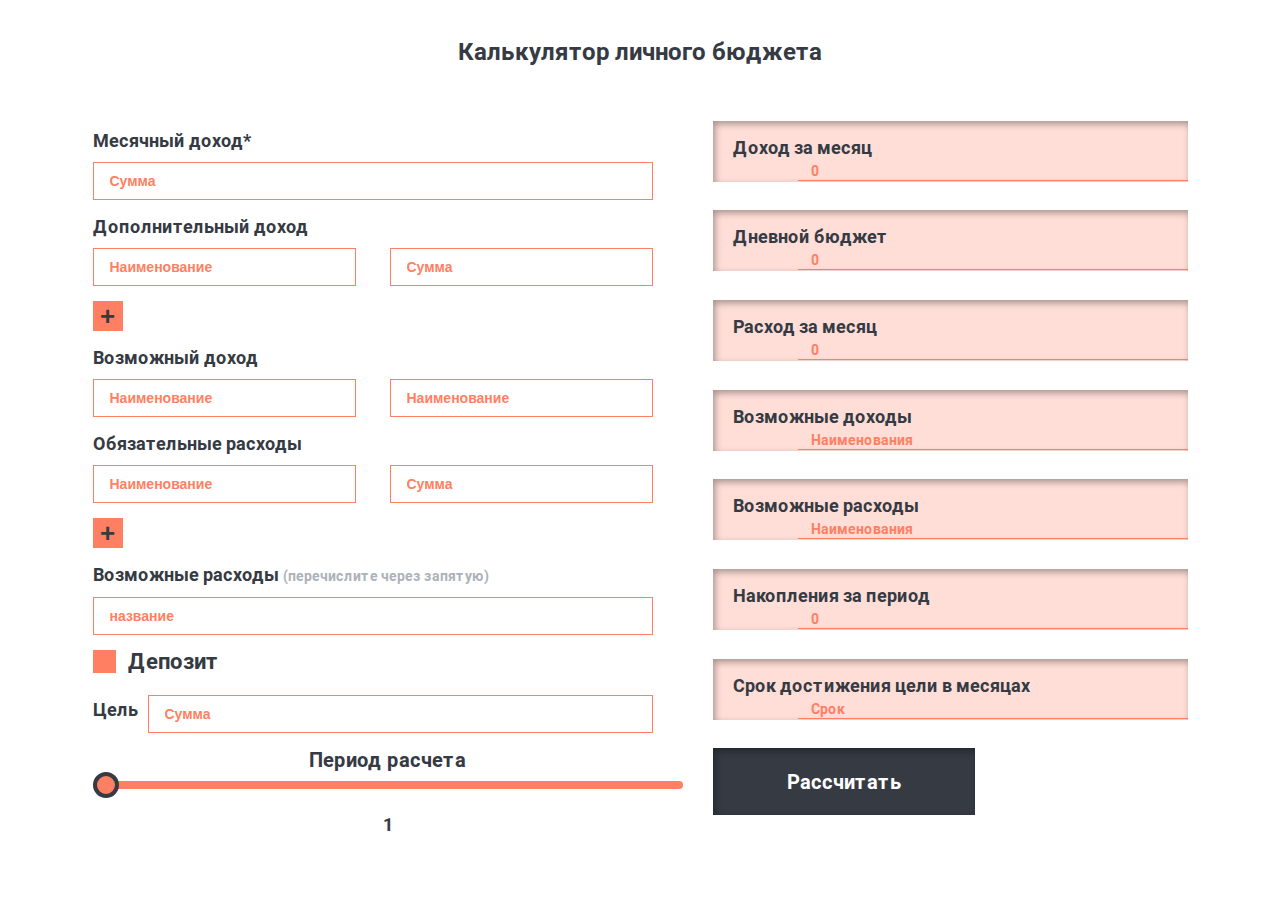
<file: index.html>
<!doctype html>
<html lang="pl">
<head>
    <meta charset="UTF-8">
    <meta name="viewport"
          content="width=device-width, user-scalable=no, initial-scale=1.0, maximum-scale=1.0, minimum-scale=1.0">
    <meta http-equiv="X-UA-Compatible" content="ie=edge">
    <link rel="preload" href="./font/Roboto-Bold.woff2" as="font" type="font/woff2" crossorigin>
    <link rel="stylesheet" href="./css/style.min.css">
    <title>Document</title>
</head>
<body>
<h1>Калькулятор личного бюджета</h1>
<section class="main">

    <div class="calc">
        <div class="data">
            <div class="salary">
                <div class="salary-title title">Месячный доход*</div>
                <input type="text" class="salary-amount" placeholder="Сумма">
            </div>

            <div class="income">
                <div class="income-title title">Дополнительный доход</div>
                <div class="income-items">
                    <input type="text" class="income-title" placeholder="Наименование">
                    <input type="text" class="income-amount" placeholder="Сумма">
                </div>

                <button class="btn_plus income_add">+</button>
            </div>

            <div class="additional_income">
                <div class="additional_income-title title">Возможный доход</div>
                <input type="text" class="additional_income-item" placeholder="Наименование">
                <input type="text" class="additional_income-item" placeholder="Наименование">
            </div>

            <div class="expenses">
                <div class="expenses-title title" id = "expenses-needed">Обязательные расходы</div>
                <div class="expenses-items">
                    <input type="text" class="expenses-title" placeholder="Наименование">
                    <input type="text" class="expenses-amount" placeholder="Сумма">
                </div>
                <button class="btn_plus expenses_add">+</button>
            </div>
            <div class="additional_expenses">
                <div class="additional_expenses-title title">Возможные расходы <span>(перечислите через запятую)</span></div>
                <input type="text" class="additional_expenses-item" placeholder="название">

            </div>

            <div class="deposit">
                <label class="deposit-label title">Депозит
                    <input id="deposit-check" type="checkbox">
                    <span class="deposit-checkmark"></span>
                </label>
                <select class="deposit-bank">
                    <option value="">Процент</option>
                    <option value="4">Сбербанк</option>
                    <option value="5">Газпромбанк</option>
                    <option value="6">Тинькофф</option>
                    <option value="7">МТС Банк</option>
                    <option value="8">АбсолютБанк</option>
                    <option value="other">Другой</option>
                </select>
                <div class="deposit-calc">
                    <input type="text" class="deposit-amount" placeholder="Сумма">
                    <input type="text" class="deposit-percent" placeholder="Процент">
                </div>
            </div>

            <div class="target">
                <span class="target-title title">Цель</span>
                <input type="text" class="target-amount" placeholder="Сумма">
            </div>

            <div class="period">
                <div class="title period-title">Период расчета</div>
                    <input class="period-select" type="range" step="1" min="1" max="12" value="1">
                <div class="title period-amount">1</div>
            </div>

        </div>

        <div class="result">
            <div class="result-budget_month">
                <span class="title">Доход за месяц</span>
                <input type="text" class="result-total budget_month-value" placeholder="0" disabled>
            </div>
            <div class="result-budget_day">
                <span class="title">Дневной бюджет</span>
                <input type="text" class="result-total budget_day-value" placeholder="0">
            </div>

            <div class="result-expenses_month">
                <span class="title">Расход за месяц</span>
                <input type="text" class="result-total expenses_month-value" placeholder="0" disabled>
            </div>
            <div class="result-additional_income">
                <span class="title">Возможные доходы</span>
                <input type="text" class="result-total additional_income-value" placeholder="Наименования" disabled>
            </div>
            <div class="result-additional_expenses">
                <span class="title">Возможные расходы</span>
                <input type="text" class="result-total additional_expenses-value" placeholder="Наименования" disabled>
            </div>

            <div class="result-income_period">
                <span class="title">Накопления за период</span>
                <input type="text" class="result-total income_period-value" placeholder="0" disabled>
            </div>
            <div class="result-target_month">
                <span class="title">Срок достижения цели в месяцах</span>
                <input type="text" class="result-total target_month-value" placeholder="Срок" disabled>
            </div>
            <div class="control">
                <button id="start">Рассчитать</button>
                <button id="cancel">Сбросить</button>
            </div>
        </div>


    </div>


</section>
    <script src = "./script.js"></script>
</body>
</html>
</file>
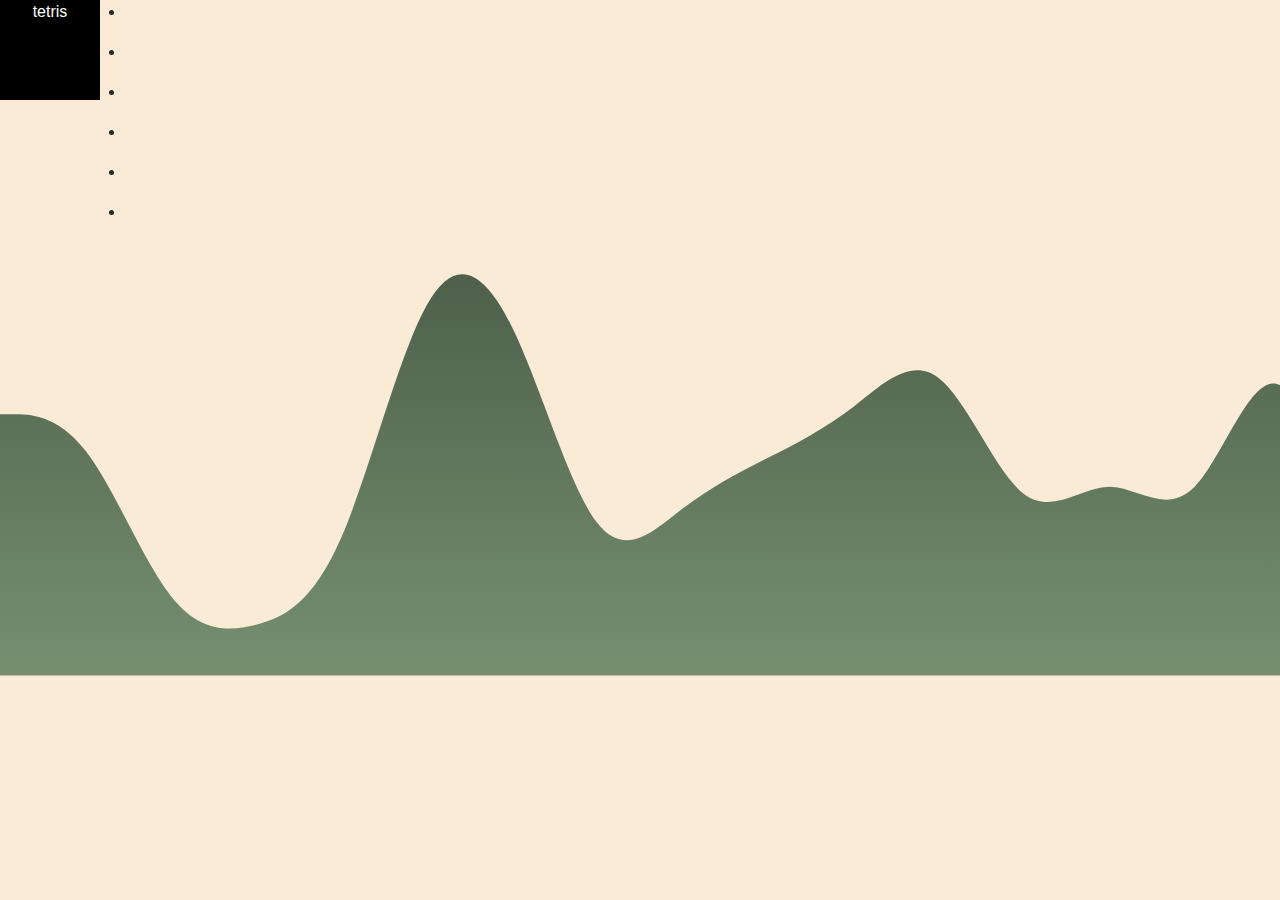
<file: project_folder/main.html>
<!DOCTYPE html>
<html lang="en">
<head>
    <meta charset="UTF-8">
    <meta http-equiv="X-UA-Compatible" content="IE=edge">
    <meta name="viewport" content="width=device-width, initial-scale=1.0">
    <link rel="stylesheet" href="https://stackpath.bootstrapcdn.com/bootstrap/4.3.1/css/bootstrap.min.css" integrity="sha384-ggOyR0iXCbMQv3Xipma34MD+dH/1fQ784/j6cY/iJTQUOhcWr7x9JvoRxT2MZw1T" crossorigin="anonymous">
    <link rel="stylesheet" href="style.css">
    <script src="main.js" defer ></script>
    <title>Lesson01</title>
</head>
<body>
    <section id ="section_one">
        <div class="container">
            <ul> 
                <li class = "mb-3"><span class = "varName"> </span><span class = "varValue"> </span></li>
                <li class = "mb-3"><span class = "varName">  </span><span class = "varValue"> </span></li>
                <li class = "mb-3"><span class = "varName">  </span><span class = "varValue"> </span></li>
                <li class = "mb-3"><span class = "varName">  </span><span class = "varValue"> </span></li>
                <li class = "mb-3"><span class = "varName">  </span><span class = "varValue"> </span></li>
                <li class = "mb-3"><span class = "varName">  </span><span class = "varValue"> </span></li>
            </ul>
        </div>
    </section>
    <section id = "section_two">
        <svg id="wave" style="transform:rotate(0deg); transition: 0.3s" viewBox="0 0 1440 490" version="1.1" xmlns="http://www.w3.org/2000/svg"><defs><linearGradient id="sw-gradient-0" x1="0" x2="0" y1="1" y2="0"><stop stop-color="rgba(118, 144, 112, 1)" offset="0%"></stop><stop stop-color="rgba(75, 92, 72, 1)" offset="100%"></stop></linearGradient></defs><path style="transform:translate(0, 0px); opacity:1" fill="url(#sw-gradient-0)" d="M0,196L16,196C32,196,64,196,96,236.8C128,278,160,359,192,400.2C224,441,256,441,288,432.8C320,425,352,408,384,334.8C416,261,448,131,480,73.5C512,16,544,33,576,98C608,163,640,278,672,318.5C704,359,736,327,768,302.2C800,278,832,261,864,245C896,229,928,212,960,187.8C992,163,1024,131,1056,155.2C1088,180,1120,261,1152,285.8C1184,310,1216,278,1248,277.7C1280,278,1312,310,1344,277.7C1376,245,1408,147,1440,163.3C1472,180,1504,310,1536,302.2C1568,294,1600,147,1632,73.5C1664,0,1696,0,1728,8.2C1760,16,1792,33,1824,40.8C1856,49,1888,49,1920,49C1952,49,1984,49,2016,73.5C2048,98,2080,147,2112,179.7C2144,212,2176,229,2208,204.2C2240,180,2272,114,2288,81.7L2304,49L2304,490L2288,490C2272,490,2240,490,2208,490C2176,490,2144,490,2112,490C2080,490,2048,490,2016,490C1984,490,1952,490,1920,490C1888,490,1856,490,1824,490C1792,490,1760,490,1728,490C1696,490,1664,490,1632,490C1600,490,1568,490,1536,490C1504,490,1472,490,1440,490C1408,490,1376,490,1344,490C1312,490,1280,490,1248,490C1216,490,1184,490,1152,490C1120,490,1088,490,1056,490C1024,490,992,490,960,490C928,490,896,490,864,490C832,490,800,490,768,490C736,490,704,490,672,490C640,490,608,490,576,490C544,490,512,490,480,490C448,490,416,490,384,490C352,490,320,490,288,490C256,490,224,490,192,490C160,490,128,490,96,490C64,490,32,490,16,490L0,490Z"></path></svg>
    </section>
</body>
</html>
</file>
<file: project_folder/style.css>
.created-element {
  display:flex;
  justify-content:center;
  align-items: center;
  text-align:center;
  flex-direction: column;
  height: 100vh;
}
.created-element div {
  display:flex
}
body{
  height:100vh;
  background-color: antiquewhite;
}
input{
  margin: 5px;
  border-radius: 0px;
  border: 1px solid gray;
}
</file>
<file: css/style.min.css>
@font-face{font-family:Roboto;src:url(../font/Roboto-Bold.woff2) format("woff2"),url(../font/Roboto-Bold.woff) format("woff")}body{font-family:Roboto,sans-serif;color:#777;padding-top:40px}*{-webkit-box-sizing:border-box;box-sizing:border-box;margin:0;padding:0;outline:0}a,a:active,a:focus,a:hover,a:visited{text-decoration:none}.calc{display:-webkit-box;display:-ms-flexbox;display:flex;-ms-flex-wrap:wrap;flex-wrap:wrap;max-width:90%;margin:auto;-webkit-box-pack:center;-ms-flex-pack:center;justify-content:center}h1{color:#353a43;font-size:24px;font-weight:700;line-height:24px;text-align:center;margin-bottom:50px}.title{color:#353a43;font-size:18px;font-weight:700;line-height:24px;margin-top:15px}.title span{font-size:14px;color:#adb1ba}.data>div{padding-right:30px}.data input[type=text]{height:20px;padding:18px 16px;border:1px solid #ff7f63;margin:9px 30px 0 0;width:263px}.data input[type=text]::-webkit-input-placeholder{color:#ff7f63;font-size:14px;font-weight:700;line-height:24px}.data input[type=text]:-moz-placeholder{color:#ff7f63;font-size:14px;font-weight:700;line-height:24px}.data input[type=text]::-moz-placeholder{color:#ff7f63;font-size:14px;font-weight:700;line-height:24px}.data input[type=text]:-ms-input-placeholder{color:#ff7f63;font-size:14px;font-weight:700;line-height:24px}.data .btn_plus{width:30px;height:30px;text-align:center;line-height:30px;background-color:#ff7f63;color:#353a43;outline:0;border:none;font-size:26px;font-weight:700;cursor:pointer;margin-top:15px}.data .btn_plus:hover{-webkit-box-shadow:inset 2px 3px 7px rgba(0,0,0,.35);box-shadow:inset 2px 3px 7px rgba(0,0,0,.35)}.data .additional_expenses-item,.data .salary-amount{width:calc(100% - 30px)!important}.data .deposit-label{display:block;position:relative;padding-left:35px;margin-bottom:12px;cursor:pointer;font-size:22px;-webkit-user-select:none;-moz-user-select:none;-ms-user-select:none;user-select:none}.data .deposit-label input{position:absolute;opacity:0;cursor:pointer;height:0;width:0}.data .deposit-label .deposit-checkmark{position:absolute;top:0;left:0;height:23px;width:23px;background-color:#ff7f63}.data .deposit-label .deposit-checkmark:after{content:"";position:absolute;display:none;left:9px;top:5px;width:5px;height:10px;border:solid #353a43;border-width:0 3px 3px 0;-webkit-transform:rotate(45deg);transform:rotate(45deg)}.data .deposit-label:hover input~.deposit-checkmark{background-color:#ff7f63;-webkit-box-shadow:inset 2px 3px 7px rgba(0,0,0,.35);box-shadow:inset 2px 3px 7px rgba(0,0,0,.35)}.data .deposit-label input:checked~.deposit-checkmark:after{display:block}.data .deposit-bank{display:none;font-family:Roboto,sans-serif;font-size:14px;font-variant:small-caps;font-weight:700;color:#444;line-height:1.3;padding:.6em 1.4em .5em .8em;width:263px;max-width:100%;-webkit-box-sizing:border-box;box-sizing:border-box;margin:0;-webkit-box-shadow:inset 2px 3px 7px rgba(0,0,0,.35);box-shadow:inset 2px 3px 7px rgba(0,0,0,.35);border:1px solid #ff7f63;background-color:#ff7f63;cursor:pointer;-moz-appearance:none;-webkit-appearance:none;appearance:none;background-image:url(../img/arrow.svg);background-repeat:no-repeat,repeat;background-position:right .7em top 50%,0 0;background-size:20px auto,100%}.data .deposit-bank::-ms-expand{display:none}.data .deposit-bank:hover{border-color:#888}.data .deposit-bank:focus{border-color:#aaa;color:#222;outline:0}.data .deposit-bank option{font-weight:400}.data .deposit-amount,.data .deposit-percent{display:none}.data .target{display:-webkit-box;display:-ms-flexbox;display:flex}.data .target-title{margin:auto 10px auto auto}.data .target-amount{-webkit-box-flex:1;-ms-flex-positive:1;flex-grow:1}.data .period{text-align:center}.data .period-title{font-size:20px;text-align:center}.data .period input[type=range].period-select{-webkit-appearance:none;width:100%;margin:9px 0}.data .period input[type=range].period-select:focus{outline:0}.data .period input[type=range].period-select::-webkit-slider-runnable-track{width:100%;height:8px;cursor:pointer;background:#ff7f63;border-radius:25px;border:0 solid #000001}.data .period input[type=range].period-select::-webkit-slider-thumb{border:4px solid #353a43;height:26px;width:26px;border-radius:50px;background:#ff7f63;cursor:pointer;-webkit-appearance:none;margin-top:-9px}.data .period input[type=range].period-select:focus::-webkit-slider-runnable-track{background:#ff7f63}.data .period input[type=range].period-select::-moz-range-track{width:100%;height:8px;cursor:pointer;background:#ff7f63;border-radius:25px;border:0 solid #000001}.data .period input[type=range].period-select::-moz-range-thumb{border:4px solid #353a43;height:26px;width:26px;border-radius:50px;background:#ff7f63;cursor:pointer}.data .period input[type=range].period-select::-ms-track{width:100%;height:8px;cursor:pointer;background:0 0;border-color:transparent;color:transparent}.data .period input[type=range].period-select::-ms-fill-lower,.data .period input[type=range].period-select::-ms-fill-upper{background:#ff7f63;border:0 solid #000001;border-radius:50px}.data .period input[type=range].period-select::-ms-thumb{border:4px solid #353a43;width:26px;border-radius:50px;background:#ff7f63;cursor:pointer;height:8px}.data .period input[type=range].period-select:focus::-ms-fill-lower,.data .period input[type=range].period-select:focus::-ms-fill-upper{background:#ff7f63}.result{display:-webkit-box;display:-ms-flexbox;display:flex;-webkit-box-orient:vertical;-webkit-box-direction:normal;-ms-flex-direction:column;flex-direction:column;-ms-flex-pack:distribute;justify-content:space-around}.result div{width:100%;-webkit-box-shadow:inset 2px 3px 7px rgba(0,0,0,.35);box-shadow:inset 2px 3px 7px rgba(0,0,0,.35);background-color:rgba(255,127,99,.26);color:#353a43;padding:15px 0 1px 20px;margin-bottom:15px}.result div span{display:block}.result div input{min-width:390px;margin-left:65px;padding-left:13px;border:none;outline:0;border-bottom:1px solid #ff7f63;color:#ff7f63;font-family:Roboto;font-size:14px;font-weight:700;background-color:transparent}.result div input::-webkit-input-placeholder{color:#ff7f63;font-size:14px;font-weight:700;line-height:24px}.result div input:-moz-placeholder{color:#ff7f63;font-size:14px;font-weight:700;line-height:24px}.result div input::-moz-placeholder{color:#ff7f63;font-size:14px;font-weight:700;line-height:24px}.result div input:-ms-input-placeholder{color:#ff7f63;font-size:14px;font-weight:700;line-height:24px}.result .title{margin-top:0}.result .control{background-color:transparent;-webkit-box-shadow:none;box-shadow:none;display:-webkit-box;display:-ms-flexbox;display:flex;-webkit-box-pack:justify;-ms-flex-pack:justify;justify-content:space-between;padding:0}.result #cancel{display:none}.result #cancel,.result #start{width:262px;height:67px;-webkit-box-shadow:inset 2px 3px 7px rgba(0,0,0,.35);box-shadow:inset 2px 3px 7px rgba(0,0,0,.35);background-color:#353a43;color:#fff;font-size:20px;font-family:Roboto;font-weight:700;line-height:24px;cursor:pointer;border:none;outline:transparent}.result #cancel:hover,.result #start:hover{opacity:.7}.result #cancel:active,.result #start:active{background-color:#ff7f63;color:#fff;opacity:1}
</file>
